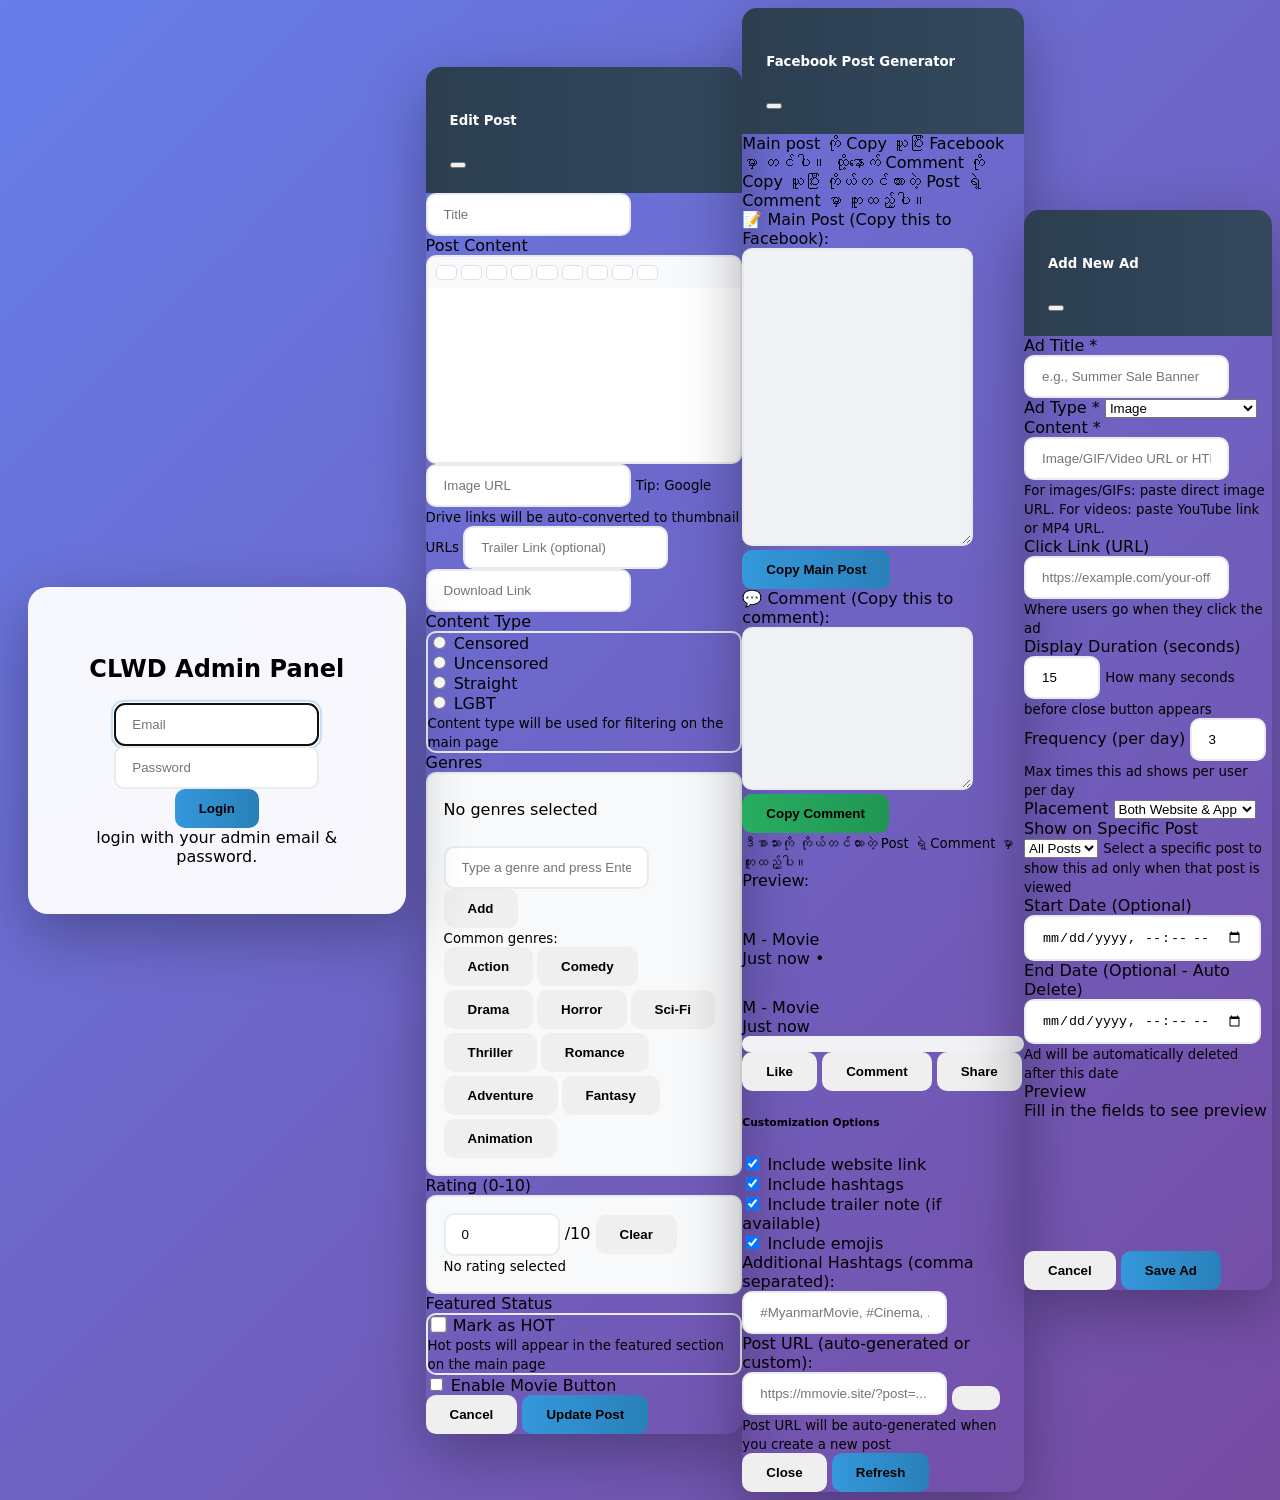
<file: index.html>
<!DOCTYPE html>
<html lang="en">
<head>
  <link rel="icon" type="image/png" href="./assets/clwd.png">
  <meta charset="UTF-8">
  <meta name="viewport" content="width=device-width, initial-scale=1.0">
  <!-- Cache Control Meta Tags -->
  <meta http-equiv="Cache-Control" content="no-cache, no-store, must-revalidate">
  <meta http-equiv="Pragma" content="no-cache">
  <meta http-equiv="Expires" content="0">

<meta http-equiv="Content-Security-Policy" content="
  default-src 'self';
  script-src 'self' 'unsafe-inline' 'unsafe-eval' https://cdn.jsdelivr.net https://cdnjs.cloudflare.com https://www.youtube.com https://cdn-link.mmovie.site https://clwd-api.mmovie.site https://clwd-uat-api.mmovie.site https://*.google.com https://*.googleapis.com https://*.gstatic.com https://static.cloudflareinsights.com;
  style-src 'self' 'unsafe-inline' https://cdn.jsdelivr.net https://cdnjs.cloudflare.com https://cdn-link.mmovie.site;
  font-src 'self' data: https://cdn-link.mmovie.site https://fonts.gstatic.com blob:;
  img-src 'self' data: https: http: blob:;
  connect-src 'self' https://script.google.com https://script.googleusercontent.com https://cdn.jsdelivr.net https://cdn-link.mmovie.site https://clwd-api.mmovie.site https://clwd-uat-api.mmovie.site ws: wss:;
  frame-src https://www.youtube.com https://www.youtube-nocookie.com https://accounts.google.com 'self';
  media-src 'self' blob:;
  base-uri 'self';
  form-action 'self';
">

  <title>CLWD Admin Panel</title>
  <!-- Custom CDN Bootstrap -->
  <link href="https://cdn-link.mmovie.site/helper/BS-5.3.8/css/bootstrap.min.css" rel="stylesheet">
  <!-- Font Awesome (CDN) -->
  <link rel="stylesheet" href="https://cdn-link.mmovie.site/helper/fontawsome-7.2.0/css/all.min.css">
  
  <link rel="stylesheet" type="text/css" href="./assets/admin.css">
</head>
<body>
  <div class="admin-container">
    <!-- Login Section -->
    <div id="loginBox">
      <div class="login-box fade-in">
        <div class="mb-4">
          <i class="fas fa-lock fa-3x text-primary mb-3"></i>
          <h2 class="fw-bold">CLWD Admin Panel</h2>
        </div>
        
        <div class="mb-3">
          <input id="email" class="form-control mb-3" placeholder="Email" autocomplete="email">
          <div class="password-container">
            <input id="password" type="password" class="form-control" placeholder="Password" autocomplete="current-password">
            <button type="button" class="password-toggle" onclick="togglePassword()">
              <i class="fas fa-eye"></i>
            </button>
          </div>
        </div>
        
        <button class="btn btn-primary w-100" onclick="login()">
          <i class="fas fa-sign-in-alt me-2"></i>Login
        </button>
        
        <div class="mt-3 text-muted small">
          <i class="fas fa-info-circle me-1"></i>
          login with your admin email & password.
        </div>
      </div>

      <!-- OTP Verification Modal (initially hidden) -->
      <div id="otpModal" style="display: none;" class="mt-3">
        <div class="card">
          <div class="card-body">
            <h5 class="card-title"><i class="fas fa-shield-alt me-2"></i>Two‑Factor Verification</h5>
            <p class="text-muted small">An OTP has been sent to <strong id="otpEmailDisplay"></strong></p>
            <div class="mb-3">
              <label for="otpCode" class="form-label">Enter 6‑digit OTP</label>
              <input type="text" id="otpCode" class="form-control" placeholder="123456" maxlength="6" inputmode="numeric">
            </div>
            <div class="d-flex gap-2">
              <button class="btn btn-success flex-grow-1" onclick="verifyOTP()">
                <i class="fas fa-check me-1"></i>Verify
              </button>
              <button class="btn btn-outline-secondary" onclick="requestOTP()">
                <i class="fas fa-redo me-1"></i>Resend
              </button>
            </div>
            <div class="mt-2 text-center">
              <a href="#" onclick="cancelOTP()" class="text-muted small">Cancel and go back</a>
            </div>
          </div>
        </div>
      </div>
    </div>

    <!-- Forgot Password Modal (hidden initially) -->
    <div id="forgotPasswordModal" style="display: none;" class="mt-3">
      <div class="card">
        <div class="card-body">
          <h5 class="card-title"><i class="fas fa-key me-2"></i>Reset Password</h5>
          <p class="text-muted small">Enter your email to receive OTP</p>
          <div class="mb-3">
            <input type="email" id="resetEmail" class="form-control" placeholder="Your email">
          </div>
          <div class="d-flex gap-2">
            <button class="btn btn-primary flex-grow-1" onclick="sendResetOTP()">
              <i class="fas fa-paper-plane me-1"></i>Send OTP
            </button>
            <button class="btn btn-outline-secondary" onclick="cancelForgotPassword()">
              <i class="fas fa-times me-1"></i>Cancel
            </button>
          </div>
        </div>
      </div>
    </div>

    <!-- Reset Password Form (hidden initially) -->
    <div id="resetPasswordForm" style="display: none;" class="mt-3">
      <div class="card">
        <div class="card-body">
          <h5 class="card-title"><i class="fas fa-lock me-2"></i>Set New Password</h5>
          <p class="text-muted small">OTP verified. Enter new password.</p>
          <div class="mb-3">
            <input type="password" id="newPassword" class="form-control" placeholder="New password">
          </div>
          <div class="mb-3">
            <input type="password" id="confirmPassword" class="form-control" placeholder="Confirm new password">
          </div>
          <div class="d-flex gap-2">
            <button class="btn btn-success flex-grow-1" onclick="resetPassword()">
              <i class="fas fa-save me-1"></i>Reset Password
            </button>
            <button class="btn btn-outline-secondary" onclick="cancelResetPassword()">
              <i class="fas fa-times me-1"></i>Cancel
            </button>
          </div>
        </div>
      </div>
    </div>

    <!-- Admin Dashboard (hidden initially) -->
    <div id="uploadBox" style="display:none;">
      <div class="admin-header">
        <h2><i class="fas fa-cogs me-2"></i>Admin Dashboard</h2>
        <p class="mb-0">Manage your posts and content</p>
      </div>
      
      <div class="admin-content">
        <button class="btn btn-outline-danger logout-btn" onclick="logout()">
          <i class="fas fa-sign-out-alt me-1"></i>Logout
        </button>
        
        <!-- Tabs Navigation -->
        <ul class="nav nav-tabs mb-4" id="adminTabs" role="tablist">
          <li class="nav-item" role="presentation">
            <button class="nav-link active" id="posts-tab" data-bs-toggle="tab" data-bs-target="#postsTab" type="button" role="tab">
              <i class="fas fa-newspaper me-1"></i>Posts Management
            </button>
          </li>
          <li class="nav-item" role="presentation">
            <button class="nav-link" id="ads-tab" data-bs-toggle="tab" data-bs-target="#adsTab" type="button" role="tab">
              <i class="fas fa-ad me-1"></i>Ads Management
            </button>
          </li>
          <li class="nav-item" role="presentation">
            <button class="nav-link" id="telegram-tab" data-bs-toggle="tab" data-bs-target="#telegramTab" type="button" role="tab">
              <i class="fab fa-telegram me-1 text-primary"></i>Telegram Generator
            </button>
          </li>
        </ul>
        
        <!-- Tab Content -->
        <div class="tab-content">
          <!-- Posts Tab -->
          <div class="tab-pane fade show active" id="postsTab" role="tabpanel">
            <div class="row">
              <div class="col-lg-6">
                <div class="card">
                  <div class="card-body">
                    <h5 class="card-title"><i class="fas fa-plus-circle me-2"></i>Create New Post</h5>
                    
                    <input id="title" class="form-control mb-3" placeholder="Post Title">
                    
                    <!-- Rich Text Editor -->
                    <div class="mb-3">
                      <label class="form-label">Post Content</label>
                      <div class="editor-toolbar">
                        <button type="button" onclick="formatText('bold')" title="Bold"><i class="fas fa-bold"></i></button>
                        <button type="button" onclick="formatText('italic')" title="Italic"><i class="fas fa-italic"></i></button>
                        <button type="button" onclick="formatText('underline')" title="Underline"><i class="fas fa-underline"></i></button>
                        <button type="button" onclick="formatText('insertUnorderedList')" title="Bullet List"><i class="fas fa-list-ul"></i></button>
                        <button type="button" onclick="formatText('insertOrderedList')" title="Numbered List"><i class="fas fa-list-ol"></i></button>
                        <button type="button" onclick="formatText('justifyLeft')" title="Align Left"><i class="fas fa-align-left"></i></button>
                        <button type="button" onclick="formatText('justifyCenter')" title="Align Center"><i class="fas fa-align-center"></i></button>
                        <button type="button" onclick="formatText('justifyRight')" title="Align Right"><i class="fas fa-align-right"></i></button>
                        <button type="button" onclick="clearFormatting()" title="Clear Formatting"><i class="fas fa-eraser"></i></button>
                      </div>
                      <div 
                        id="paragraph" 
                        class="editor-content" 
                        contenteditable="true" 
                        placeholder="Write your post content here..."
                        oninput="updateParagraphValue()"
                      ></div>
                    </div>
                    
                    <input id="imageURL" class="form-control mb-3" placeholder="Image URL">
                    <small class="text-muted">
                      <i class="fas fa-info-circle me-1"></i>
                      Tip: Google Drive links will be auto-converted to thumbnail URLs
                    </small>
                    <input id="trailerLink" class="form-control mb-3" placeholder="Trailer Link (optional)">
                    <input id="downloadLink" class="form-control mb-3" placeholder="Movie Link">
                    
                    <!-- Content Type Selection -->
                    <div class="mb-3">
                      <label class="form-label">Content Type</label>
                      <div class="content-type-container p-3 bg-light rounded">
                        <div class="form-check mb-2">
                          <input class="form-check-input" type="radio" name="contentType" id="contentTypeMovie" value="censored" checked>
                          <label class="form-check-label fw-bold" for="contentTypeMovie">
                            <i class="fas fa-eye-slash text-primary me-2"></i>Censored
                          </label>
                        </div>
                        <div class="form-check mb-2">
                          <input class="form-check-input" type="radio" name="contentType" id="contentTypeMovie" value="uncensored" checked>
                          <label class="form-check-label fw-bold" for="contentTypeMovie">
                            <i class="fas fa-eye text-primary me-2"></i>Uncensored
                          </label>
                        </div>
                        <div class="form-check mb-2">
                          <input class="form-check-input" type="radio" name="contentType" id="contentTypeSeries" value="Straight">
                          <label class="form-check-label fw-bold" for="contentTypeSeries">
                            <i class="fas fa-venus-mars text-success me-2"></i>Straight
                          </label>
                        </div>
                        <div class="form-check">
                          <input class="form-check-input" type="radio" name="contentType" id="contentTypeAnimation" value="LGBT">
                          <label class="form-check-label fw-bold" for="contentTypeAnimation">
                            <i class="fas fa-rainbow text-warning me-2"></i>LGBT
                          </label>
                        </div>
                        <small class="text-muted d-block mt-2">
                          <i class="fas fa-info-circle me-1"></i>
                          Content type will be used for filtering on the main page
                        </small>
                      </div>
                    </div>
                    
                    <!-- Genres Section -->
                    <div class="mb-3">
                      <label class="form-label">Genres</label>
                      <div class="genres-container">
                        <div class="genres-tags" id="selectedGenres"></div>
                        <div class="input-group">
                          <input type="text" id="genreInput" class="form-control" placeholder="Type a genre and press Enter or click Add">
                          <button class="btn btn-outline-secondary" type="button" onclick="addGenreFromInput()">
                            <i class="fas fa-plus"></i> Add
                          </button>
                        </div>
                        <div class="mt-2">
                          <small class="text-muted">Common genres:</small>
                          <div class="genres-buttons mt-1">
                            <button type="button" class="btn btn-sm btn-outline-primary me-1 mb-1" onclick="addQuickGenre('Japan')">Japan</button>
                            <button type="button" class="btn btn-sm btn-outline-primary me-1 mb-1" onclick="addQuickGenre('US')">US</button>
                            <button type="button" class="btn btn-sm btn-outline-primary me-1 mb-1" onclick="addQuickGenre('UK')">UK</button>
                            <button type="button" class="btn btn-sm btn-outline-primary me-1 mb-1" onclick="addQuickGenre('Russia')">Russia</button>
                            <button type="button" class="btn btn-sm btn-outline-primary me-1 mb-1" onclick="addQuickGenre('Uncensored')">Uncensored</button>
                            <button type="button" class="btn btn-sm btn-outline-primary me-1 mb-1" onclick="addQuickGenre('Censored')">Censored</button>
                            <button type="button" class="btn btn-sm btn-outline-primary me-1 mb-1" onclick="addQuickGenre('BDSM')">BDSM</button>
                            <button type="button" class="btn btn-sm btn-outline-primary me-1 mb-1" onclick="addQuickGenre('Romantic')">Romantic</button>
                            <button type="button" class="btn btn-sm btn-outline-primary me-1 mb-1" onclick="addQuickGenre('Hidden-Camera')">Hidden-Camera</button>
                            <button type="button" class="btn btn-sm btn-outline-primary me-1 mb-1" onclick="addQuickGenre('Myanmar')">Myanmar</button>
                            <button type="button" class="btn btn-sm btn-outline-primary me-1 mb-1" onclick="addQuickGenre('Only-Fans')">Only-Fans</button>
                            <button type="button" class="btn btn-sm btn-outline-primary me-1 mb-1" onclick="addQuickGenre('Gay')">Gay</button>
                            <button type="button" class="btn btn-sm btn-outline-primary me-1 mb-1" onclick="addQuickGenre('Straight')">Straight</button>
                          </div>
                        </div>
                      </div>
                    </div>
                    
                    <!-- Rating Section -->
                    <div class="mb-3">
                      <label class="form-label">Rating (0-10)</label>
                      <div class="rating-container">
                        <div class="rating-stars mb-2" id="ratingStars">
                          <span class="star" data-value="1"><i class="far fa-star"></i></span>
                          <span class="star" data-value="2"><i class="far fa-star"></i></span>
                          <span class="star" data-value="3"><i class="far fa-star"></i></span>
                          <span class="star" data-value="4"><i class="far fa-star"></i></span>
                          <span class="star" data-value="5"><i class="far fa-star"></i></span>
                          <span class="star" data-value="6"><i class="far fa-star"></i></span>
                          <span class="star" data-value="7"><i class="far fa-star"></i></span>
                          <span class="star" data-value="8"><i class="far fa-star"></i></span>
                          <span class="star" data-value="9"><i class="far fa-star"></i></span>
                          <span class="star" data-value="10"><i class="far fa-star"></i></span>
                        </div>
                        <div class="d-flex align-items-center">
                          <input type="number" id="ratingValue" class="form-control form-control-sm me-2" min="0" max="10" step="0.5" value="0" style="width: 80px;" onchange="updateStarsFromInput()">
                          <span class="text-muted small">/10</span>
                          <button type="button" class="btn btn-sm btn-outline-secondary ms-2" onclick="clearRating()">
                            <i class="fas fa-times"></i> Clear
                          </button>
                        </div>
                        <div class="rating-display mt-1">
                          <small id="ratingText" class="text-muted">No rating selected</small>
                        </div>
                      </div>
                    </div>
                    
                    <!-- HOT Feature Toggle -->
                    <div class="mb-3">
                      <label class="form-label">Featured Status</label>
                      <div class="hot-container p-3 bg-light rounded">
                        <div class="form-check form-switch">
                          <input type="checkbox" id="isHot" class="form-check-input" style="transform: scale(1.3);">
                          <label class="form-check-label fw-bold ms-2" for="isHot">
                            <i class="fas fa-fire text-danger me-1"></i>Mark as HOT
                          </label>
                        </div>
                        <small class="text-muted d-block mt-1">
                          <i class="fas fa-info-circle me-1"></i>
                          Hot posts will appear in the featured section on the main page
                        </small>
                        <div class="hot-indicator mt-2" id="hotIndicator" style="display: none;">
                          <span class="badge bg-danger animate-pulse">
                            <i class="fas fa-fire me-1"></i>HOT POST
                          </span>
                        </div>
                      </div>
                    </div>
                    
                    <div class="form-check mb-3">
                      <input type="checkbox" id="hasDownload" class="form-check-input">
                      <label class="form-check-label">Enable Movie Button</label>
                    </div>
                    
                    <button class="btn btn-success w-100" onclick="uploadPost()">
                      <i class="fas fa-upload me-2"></i>Publish Post
                    </button>
                  </div>
                </div>
              </div>
              
              <div class="col-lg-6">
                <div class="card">
                  <div class="card-body">
                    <h5 class="card-title"><i class="fas fa-chart-bar me-2"></i>Quick Stats</h5>
                    <div id="statsContainer" class="text-center">
                      <div class="loading-spinner">
                        <div class="spinner"></div>
                      </div>
                    </div>
                  </div>
                </div>
              </div>
            </div>
            
            <!-- Post History Section -->
            <div class="mt-5" id="postHistorySection">
              <div id="postHistory" class="mt-3">
                <div class="loading-spinner">
                  <div class="spinner"></div>
                  <p class="mt-2 text-muted">Loading posts...</p>
                </div>
              </div>
            </div>
          </div>
          
          <!-- Ads Tab -->
          <div class="tab-pane fade" id="adsTab" role="tabpanel">
            <div class="card">
              <div class="card-body">
                <div class="d-flex justify-content-between align-items-center mb-3">
                  <h5 class="card-title mb-0"><i class="fas fa-ad me-2"></i>Advertisement Manager</h5>
                  <button class="btn btn-primary btn-sm" onclick="showAddAdModal()">
                    <i class="fas fa-plus me-1"></i>Add New Ad
                  </button>
                </div>
                <div id="adsListContainer">
                  <div class="loading-spinner">
                    <div class="spinner"></div>
                    <p class="mt-2 text-muted">Loading ads...</p>
                  </div>
                </div>
              </div>
            </div>
          </div>
          
          <!-- Telegram Tab -->
          <div class="tab-pane fade" id="telegramTab" role="tabpanel">
            <div class="card">
              <div class="card-header bg-dark text-white">
                <h5 class="mb-0">
                  <i class="fab fa-telegram me-2 text-primary"></i>
                  Telegram Post Generator
                </h5>
              </div>
              <div class="card-body p-0">
                <iframe 
                  src="./tg_v1.html" 
                  style="width: 100%; min-height: 700px; border: none;"
                  title="Telegram Post Generator"
                  loading="lazy"
                ></iframe>
              </div>
            </div>
          </div>
          
        </div>
      </div>
    </div>
  </div>

  <!-- Edit Post Modal -->
  <div class="modal fade" id="editModal" tabindex="-1">
    <div class="modal-dialog modal-lg">
      <div class="modal-content">
        <div class="modal-header">
          <h5 class="modal-title"><i class="fas fa-edit me-2"></i>Edit Post</h5>
          <button type="button" class="btn-close" data-bs-dismiss="modal" aria-label="Close"></button>
        </div>
        <div class="modal-body">
          <input id="editId" type="hidden">
          <input id="editTitle" class="form-control mb-3" placeholder="Title">
          
          <!-- Rich Text Editor for Edit Modal -->
          <div class="mb-3">
            <label class="form-label">Post Content</label>
            <div class="editor-toolbar">
              <button type="button" onclick="formatEditText('bold')" title="Bold"><i class="fas fa-bold"></i></button>
              <button type="button" onclick="formatEditText('italic')" title="Italic"><i class="fas fa-italic"></i></button>
              <button type="button" onclick="formatEditText('underline')" title="Underline"><i class="fas fa-underline"></i></button>
              <button type="button" onclick="formatEditText('insertUnorderedList')" title="Bullet List"><i class="fas fa-list-ul"></i></button>
              <button type="button" onclick="formatEditText('insertOrderedList')" title="Numbered List"><i class="fas fa-list-ol"></i></button>
              <button type="button" onclick="formatEditText('justifyLeft')" title="Align Left"><i class="fas fa-align-left"></i></button>
              <button type="button" onclick="formatEditText('justifyCenter')" title="Align Center"><i class="fas fa-align-center"></i></button>
              <button type="button" onclick="formatEditText('justifyRight')" title="Align Right"><i class="fas fa-align-right"></i></button>
              <button type="button" onclick="clearEditFormatting()" title="Clear Formatting"><i class="fas fa-eraser"></i></button>
            </div>
            <div 
              id="editParagraph" 
              class="editor-content" 
              contenteditable="true" 
              placeholder="Write your post content here..."
              oninput="updateEditParagraphValue()"
            ></div>
          </div>
          
          <input id="editImageURL" class="form-control mb-3" placeholder="Image URL">
          <small class="text-muted">
            <i class="fas fa-info-circle me-1"></i>
            Tip: Google Drive links will be auto-converted to thumbnail URLs
          </small>
          <input id="editTrailerLink" class="form-control mb-3" placeholder="Trailer Link (optional)">
          <input id="editDownloadLink" class="form-control mb-3" placeholder="Download Link">
          
          <!-- Content Type Selection for Edit Modal -->
          <div class="mb-3">
            <label class="form-label">Content Type</label>
            <div class="content-type-container p-3 bg-light rounded">
                        <div class="form-check mb-2">
                          <input class="form-check-input" type="radio" name="contentType" id="contentTypeMovie" value="censored" checked>
                          <label class="form-check-label fw-bold" for="contentTypeMovie">
                            <i class="fas fa-eye-slash text-primary me-2"></i>Censored
                          </label>
                        </div>
                        <div class="form-check mb-2">
                          <input class="form-check-input" type="radio" name="contentType" id="contentTypeMovie" value="uncensored" checked>
                          <label class="form-check-label fw-bold" for="contentTypeMovie">
                            <i class="fas fa-eye text-primary me-2"></i>Uncensored
                          </label>
                        </div>
                        <div class="form-check mb-2">
                          <input class="form-check-input" type="radio" name="contentType" id="contentTypeSeries" value="Straight">
                          <label class="form-check-label fw-bold" for="contentTypeSeries">
                            <i class="fas fa-venus-mars text-success me-2"></i>Straight
                          </label>
                        </div>
                        <div class="form-check">
                          <input class="form-check-input" type="radio" name="contentType" id="contentTypeAnimation" value="LGBT">
                          <label class="form-check-label fw-bold" for="contentTypeAnimation">
                            <i class="fas fa-rainbow text-warning me-2"></i>LGBT
                          </label>
                        </div>
              <small class="text-muted d-block mt-2">
                <i class="fas fa-info-circle me-1"></i>
                Content type will be used for filtering on the main page
              </small>
            </div>
          </div>
          
          <!-- Genres for Edit Modal -->
          <div class="mb-3">
            <label class="form-label">Genres</label>
            <div class="genres-container">
              <div class="genres-tags" id="editSelectedGenres"></div>
              <div class="input-group">
                <input type="text" id="editGenreInput" class="form-control" placeholder="Type a genre and press Enter or click Add">
                <button class="btn btn-outline-secondary" type="button" onclick="addEditGenreFromInput()">
                  <i class="fas fa-plus"></i> Add
                </button>
              </div>
              <div class="mt-2">
                <small class="text-muted">Common genres:</small>
                <div class="genres-buttons mt-1">
                  <button type="button" class="btn btn-sm btn-outline-primary me-1 mb-1" onclick="addEditQuickGenre('Action')">Action</button>
                  <button type="button" class="btn btn-sm btn-outline-primary me-1 mb-1" onclick="addEditQuickGenre('Comedy')">Comedy</button>
                  <button type="button" class="btn btn-sm btn-outline-primary me-1 mb-1" onclick="addEditQuickGenre('Drama')">Drama</button>
                  <button type="button" class="btn btn-sm btn-outline-primary me-1 mb-1" onclick="addEditQuickGenre('Horror')">Horror</button>
                  <button type="button" class="btn btn-sm btn-outline-primary me-1 mb-1" onclick="addEditQuickGenre('Sci-Fi')">Sci-Fi</button>
                  <button type="button" class="btn btn-sm btn-outline-primary me-1 mb-1" onclick="addEditQuickGenre('Thriller')">Thriller</button>
                  <button type="button" class="btn btn-sm btn-outline-primary me-1 mb-1" onclick="addEditQuickGenre('Romance')">Romance</button>
                  <button type="button" class="btn btn-sm btn-outline-primary me-1 mb-1" onclick="addEditQuickGenre('Adventure')">Adventure</button>
                  <button type="button" class="btn btn-sm btn-outline-primary me-1 mb-1" onclick="addEditQuickGenre('Fantasy')">Fantasy</button>
                  <button type="button" class="btn btn-sm btn-outline-primary me-1 mb-1" onclick="addEditQuickGenre('Animation')">Animation</button>
                </div>
              </div>
            </div>
          </div>
          
          <!-- Rating for Edit Modal -->
          <div class="mb-3">
            <label class="form-label">Rating (0-10)</label>
            <div class="rating-container">
              <div class="rating-stars mb-2" id="editRatingStars">
                <span class="star" data-value="1"><i class="far fa-star"></i></span>
                <span class="star" data-value="2"><i class="far fa-star"></i></span>
                <span class="star" data-value="3"><i class="far fa-star"></i></span>
                <span class="star" data-value="4"><i class="far fa-star"></i></span>
                <span class="star" data-value="5"><i class="far fa-star"></i></span>
                <span class="star" data-value="6"><i class="far fa-star"></i></span>
                <span class="star" data-value="7"><i class="far fa-star"></i></span>
                <span class="star" data-value="8"><i class="far fa-star"></i></span>
                <span class="star" data-value="9"><i class="far fa-star"></i></span>
                <span class="star" data-value="10"><i class="fas fa-star"></i></span>
              </div>
              <div class="d-flex align-items-center">
                <input type="number" id="editRatingValue" class="form-control form-control-sm me-2" min="0" max="10" step="0.5" value="0" style="width: 80px;" onchange="updateEditStarsFromInput()">
                <span class="text-muted small">/10</span>
                <button type="button" class="btn btn-sm btn-outline-secondary ms-2" onclick="clearEditRating()">
                  <i class="fas fa-times"></i> Clear
                </button>
              </div>
              <div class="rating-display mt-1">
                <small id="editRatingText" class="text-muted">No rating selected</small>
              </div>
            </div>
          </div>
          
          <!-- HOT Feature Toggle for Edit Modal -->
          <div class="mb-3">
            <label class="form-label">Featured Status</label>
            <div class="hot-container p-3 bg-light rounded">
              <div class="form-check form-switch">
                <input type="checkbox" id="editIsHot" class="form-check-input" style="transform: scale(1.3);">
                <label class="form-check-label fw-bold ms-2" for="editIsHot">
                  <i class="fas fa-fire text-danger me-1"></i>Mark as HOT
                </label>
              </div>
              <small class="text-muted d-block mt-1">
                <i class="fas fa-info-circle me-1"></i>
                Hot posts will appear in the featured section on the main page
              </small>
              <div class="hot-indicator mt-2" id="editHotIndicator" style="display: none;">
                <span class="badge bg-danger animate-pulse">
                  <i class="fas fa-fire me-1"></i>HOT POST
                </span>
              </div>
            </div>
          </div>
          
          <div class="form-check">
            <input type="checkbox" id="editHasDownload" class="form-check-input">
            <label class="form-check-label">Enable Movie Button</label>
          </div>
        </div>
        <div class="modal-footer">
          <button type="button" class="btn btn-secondary" data-bs-dismiss="modal">Cancel</button>
          <button type="button" class="btn btn-primary" onclick="updatePost()">
            <i class="fas fa-save me-1"></i>Update Post
          </button>
        </div>
      </div>
    </div>
  </div>

  <!-- Facebook Post Generator Modal -->
  <div class="modal fade" id="fbPostModal" tabindex="-1">
    <div class="modal-dialog modal-lg">
      <div class="modal-content">
        <div class="modal-header">
          <h5 class="modal-title"><i class="fab fa-facebook me-2 text-primary"></i>Facebook Post Generator</h5>
          <button type="button" class="btn-close" data-bs-dismiss="modal" aria-label="Close"></button>
        </div>
        <div class="modal-body">
          <div class="alert alert-info">
            <i class="fas fa-info-circle me-2"></i>
            Main post ကို Copy ယူပြီး Facebook မှာ တင်ပါ။ ထို့နောက် Comment ကို Copy ယူပြီး ကိုယ်တင်ထားတဲ့ Post ရဲ့ Comment မှာ ကူးထည့်ပါ။
          </div>
          
          <!-- Main Post Section -->
          <div class="mb-4">
            <label class="form-label fw-bold text-primary">📝 Main Post (Copy this to Facebook):</label>
            <div class="position-relative">
              <textarea 
                id="fbPostText" 
                class="form-control" 
                rows="12" 
                readonly
                style="font-family: 'Segoe UI', Arial, sans-serif; font-size: 15px; line-height: 1.5; background-color: #f0f2f5;"
              ></textarea>
              <button class="btn btn-sm btn-primary position-absolute top-0 end-0 m-2" onclick="copyFbPostText()" title="Copy main post to clipboard">
                <i class="fas fa-copy me-1"></i>Copy Main Post
              </button>
            </div>
          </div>
          
          <!-- Comment Section -->
          <div class="mb-4">
            <label class="form-label fw-bold text-success">💬 Comment (Copy this to comment):</label>
            <div class="position-relative">
              <textarea 
                id="fbCommentText" 
                class="form-control" 
                rows="6" 
                readonly
                style="font-family: 'Segoe UI', Arial, sans-serif; font-size: 15px; line-height: 1.5; background-color: #f0f2f5;"
              ></textarea>
              <button class="btn btn-sm btn-success position-absolute top-0 end-0 m-2" onclick="copyFbCommentText()" title="Copy comment to clipboard">
                <i class="fas fa-copy me-1"></i>Copy Comment
              </button>
            </div>
            <small class="text-muted mt-1 d-block">
              <i class="fas fa-lightbulb me-1"></i>
              ဒီစာသားကို ကိုယ်တင်ထားတဲ့ Post ရဲ့ Comment မှာ ကူးထည့်ပါ။
            </small>
          </div>
          
          <!-- Preview Section -->
          <div class="mb-3">
            <label class="form-label fw-bold">Preview:</label>
            <div class="fb-post-preview p-3 border rounded bg-light">
              <div class="d-flex mb-3">
                <div class="fb-avatar bg-primary rounded-circle d-flex align-items-center justify-content-center me-2" style="width: 40px; height: 40px;">
                  <i class="fas fa-user text-white"></i>
                </div>
                <div>
                  <div class="fw-bold">M - Movie</div>
                  <div class="text-muted small">Just now • <i class="fas fa-globe-asia"></i></div>
                </div>
              </div>
              <div id="fbPreviewContent" style="font-family: 'Segoe UI', Arial, sans-serif; font-size: 15px; line-height: 1.5; white-space: pre-line;"></div>
              <div class="mt-3 p-2 border rounded bg-white">
                <div id="fbPreviewLink" class="text-primary small mb-1"></div>
                <div id="fbPreviewTitle" class="fw-bold"></div>
                <div id="fbPreviewDesc" class="text-muted small"></div>
              </div>
              
              <!-- Comment Preview -->
              <div class="mt-3 p-2 border rounded bg-white">
                <div class="d-flex mb-2">
                  <div class="fb-avatar bg-secondary rounded-circle d-flex align-items-center justify-content-center me-2" style="width: 30px; height: 30px;">
                    <i class="fas fa-user text-white small"></i>
                  </div>
                  <div>
                    <div class="fw-bold small">M - Movie</div>
                    <div class="text-muted small">Just now</div>
                  </div>
                </div>
                <div id="fbCommentPreview" style="font-family: 'Segoe UI', Arial, sans-serif; font-size: 14px; line-height: 1.5; white-space: pre-line; background-color: #f0f2f5; padding: 8px; border-radius: 18px;"></div>
              </div>
              
              <div class="mt-3 d-flex justify-content-between border-top pt-2">
                <button class="btn btn-sm btn-outline-secondary"><i class="far fa-thumbs-up me-1"></i>Like</button>
                <button class="btn btn-sm btn-outline-secondary"><i class="far fa-comment me-1"></i>Comment</button>
                <button class="btn btn-sm btn-outline-secondary"><i class="fas fa-share me-1"></i>Share</button>
              </div>
            </div>
          </div>
          
          <div class="mt-4">
            <h6 class="fw-bold"><i class="fas fa-cog me-2"></i>Customization Options</h6>
            <div class="row">
              <div class="col-md-6">
                <div class="form-check mb-2">
                  <input type="checkbox" id="includeWebsiteLink" class="form-check-input" checked>
                  <label class="form-check-label" for="includeWebsiteLink">Include website link</label>
                </div>
                <div class="form-check mb-2">
                  <input type="checkbox" id="includeHashtags" class="form-check-input" checked>
                  <label class="form-check-label" for="includeHashtags">Include hashtags</label>
                </div>
              </div>
              <div class="col-md-6">
                <div class="form-check mb-2">
                  <input type="checkbox" id="includeTrailerNote" class="form-check-input" checked>
                  <label class="form-check-label" for="includeTrailerNote">Include trailer note (if available)</label>
                </div>
                <div class="form-check mb-2">
                  <input type="checkbox" id="includeEmojis" class="form-check-input" checked>
                  <label class="form-check-label" for="includeEmojis">Include emojis</label>
                </div>
              </div>
            </div>
            
            <div class="mt-3">
              <label class="form-label">Additional Hashtags (comma separated):</label>
              <input type="text" id="additionalHashtags" class="form-control" placeholder="#MyanmarMovie, #Cinema, ...">
            </div>
            
            <div class="mt-3">
              <label class="form-label">Post URL (auto-generated or custom):</label>
              <div class="input-group">
                <input type="text" id="fbPostUrl" class="form-control" placeholder="https://mmovie.site/?post=...">
                <button class="btn btn-outline-secondary" type="button" onclick="generateRandomUrl()">
                  <i class="fas fa-sync-alt"></i>
                </button>
              </div>
              <small class="text-muted">
                <i class="fas fa-info-circle me-1"></i>
                Post URL will be auto-generated when you create a new post
              </small>
            </div>
          </div>
        </div>
        <div class="modal-footer">
          <button type="button" class="btn btn-secondary" data-bs-dismiss="modal">Close</button>
          <button type="button" class="btn btn-primary" onclick="refreshFbPost()">
            <i class="fas fa-sync-alt me-1"></i>Refresh
          </button>
        </div>
      </div>
    </div>
  </div>

  <!-- Add/Edit Ad Modal -->
  <div class="modal fade" id="adModal" tabindex="-1">
    <div class="modal-dialog modal-lg">
      <div class="modal-content">
        <div class="modal-header">
          <h5 class="modal-title"><i class="fas fa-ad me-2"></i><span id="adModalTitle">Add New Ad</span></h5>
          <button type="button" class="btn-close" data-bs-dismiss="modal" aria-label="Close"></button>
        </div>
        <div class="modal-body">
          <input type="hidden" id="adId">
          
          <div class="mb-3">
            <label class="form-label">Ad Title *</label>
            <input type="text" id="adTitle" class="form-control" placeholder="e.g., Summer Sale Banner">
          </div>
          
          <div class="mb-3">
            <label class="form-label">Ad Type *</label>
            <select id="adType" class="form-select" onchange="toggleAdContentType()">
              <option value="image">Image</option>
              <option value="gif">GIF</option>
              <option value="video">Video (YouTube/MP4)</option>
              <option value="html">HTML Code</option>
            </select>
          </div>
          
          <div class="mb-3">
            <label class="form-label">Content *</label>
            <div id="adContentInputs">
              <input type="text" id="adContent" class="form-control" placeholder="Image/GIF/Video URL or HTML code">
            </div>
            <small class="text-muted">For images/GIFs: paste direct image URL. For videos: paste YouTube link or MP4 URL.</small>
          </div>
          
          <div class="mb-3">
            <label class="form-label">Click Link (URL)</label>
            <input type="url" id="adLink" class="form-control" placeholder="https://example.com/your-offer">
            <small class="text-muted">Where users go when they click the ad</small>
          </div>
          
          <div class="row">
            <div class="col-md-6 mb-3">
              <label class="form-label">Display Duration (seconds)</label>
              <input type="number" id="adDuration" class="form-control" value="15" min="5" max="60">
              <small class="text-muted">How many seconds before close button appears</small>
            </div>
            <div class="col-md-6 mb-3">
              <label class="form-label">Frequency (per day)</label>
              <input type="number" id="adFrequency" class="form-control" value="3" min="1" max="20">
              <small class="text-muted">Max times this ad shows per user per day</small>
            </div>
          </div>
          
          <div class="mb-3">
            <label class="form-label">Placement</label>
            <select id="adPlacement" class="form-select">
              <option value="both">Both Website & App</option>
              <option value="web">Website Only</option>
              <option value="app">App Only</option>
            </select>
          </div>
          
          <div class="mb-3">
            <label class="form-label">Show on Specific Post</label>
            <select id="adPostId" class="form-select">
              <option value="all">All Posts</option>
            </select>
            <small class="text-muted">Select a specific post to show this ad only when that post is viewed</small>
          </div>
          
          <div class="row">
            <div class="col-md-6 mb-3">
              <label class="form-label">Start Date (Optional)</label>
              <input type="datetime-local" id="adStartDate" class="form-control">
            </div>
            <div class="col-md-6 mb-3">
              <label class="form-label">End Date (Optional - Auto Delete)</label>
              <input type="datetime-local" id="adEndDate" class="form-control">
              <small class="text-muted">Ad will be automatically deleted after this date</small>
            </div>
          </div>
          
          <!-- Preview Section -->
          <div class="mb-3">
            <label class="form-label">Preview</label>
            <div id="adPreview" class="border rounded p-3 text-center bg-light" style="min-height: 150px;">
              <span class="text-muted">Fill in the fields to see preview</span>
            </div>
          </div>
        </div>
        <div class="modal-footer">
          <button type="button" class="btn btn-secondary" data-bs-dismiss="modal">Cancel</button>
          <button type="button" class="btn btn-primary" onclick="saveAd()">
            <i class="fas fa-save me-1"></i>Save Ad
          </button>
        </div>
      </div>
    </div>
  </div>
  
  <script src="https://cdn-link.mmovie.site/helper/BS-5.3.8/js/bootstrap.bundle.min.js"></script>
  <!-- ဒီလို ထည့်ဖို့လိုပါတယ် -->
<script src="https://cdn.jsdelivr.net/npm/bootstrap@5.3.0/dist/js/bootstrap.bundle.min.js"></script>
  <script src="./assets/admin.js"></script>
</body>
</html>
</file>
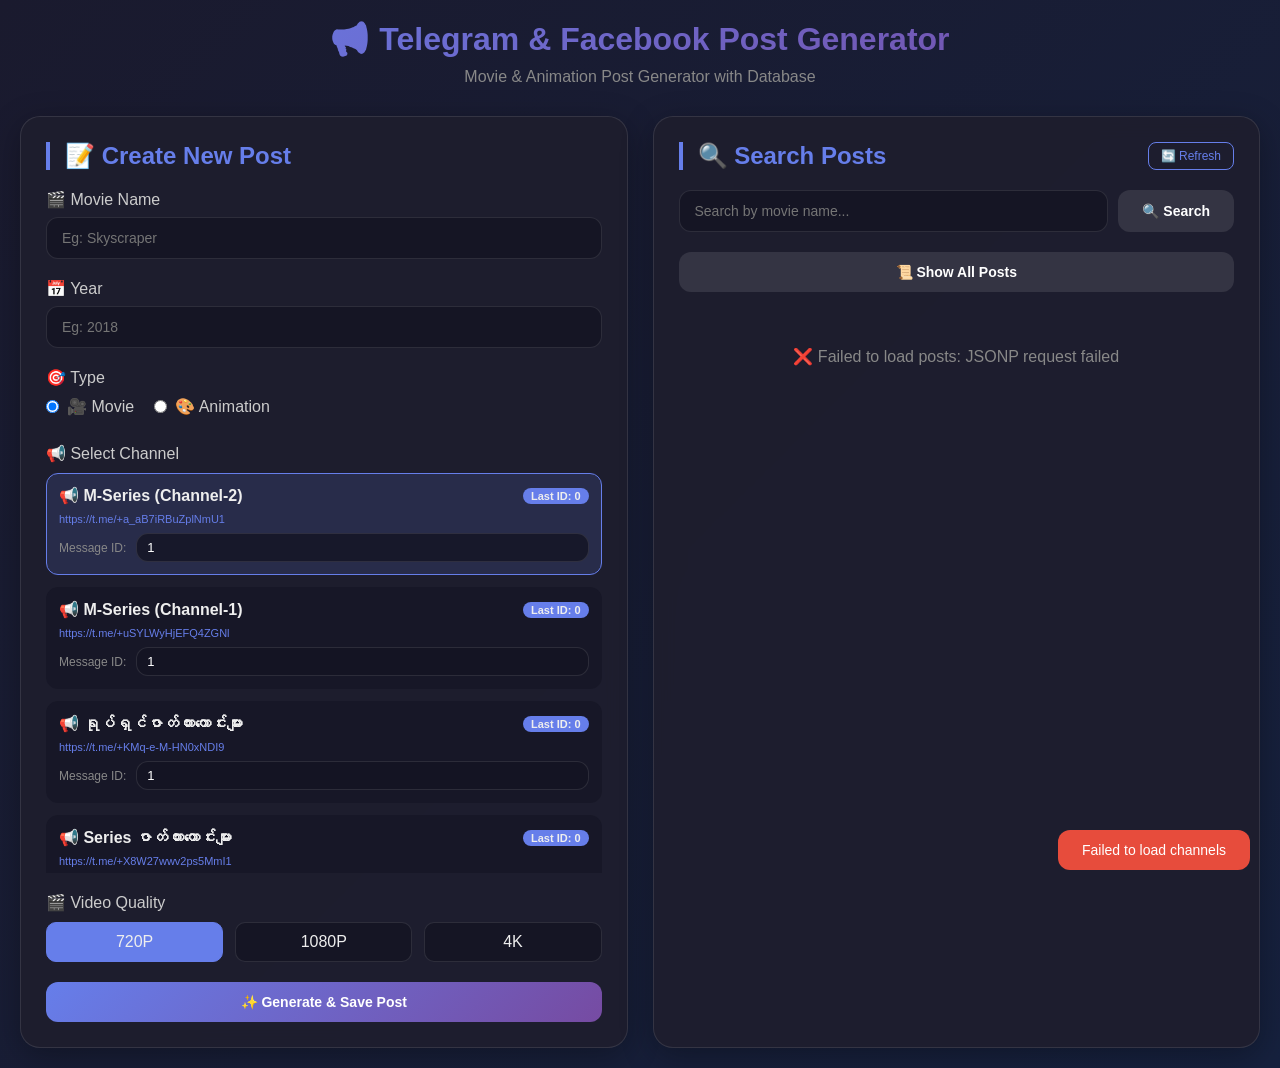
<file: tg_v1.html>
<!DOCTYPE html>
<html lang="my">
<head>
    <meta charset="UTF-8">
    <meta name="viewport" content="width=device-width, initial-scale=1.0, user-scalable=yes">
    <title>Telegram Channel Post Generator</title>

    <meta http-equiv="Cache-Control" content="no-cache, no-store, must-revalidate">
    <meta http-equiv="Pragma" content="no-cache">
    <meta http-equiv="Expires" content="0">

    <link rel="stylesheet" type="text/css" href="./tg/tg_style.css">
</head>
<body>
    <div class="container">
        <div class="header">
            <h1>📢 Telegram & Facebook Post Generator</h1>
            <p>Movie & Animation Post Generator with Database</p>
        </div>

        <div class="main-layout">
            <!-- Left Panel: Form -->
            <div class="card">
                <h2>📝 Create New Post</h2>
                
                <div class="form-group">
                    <label>🎬 Movie Name</label>
                    <input type="text" id="movieName" placeholder="Eg: Skyscraper" autocomplete="off">
                </div>

                <div class="form-group">
                    <label>📅 Year</label>
                    <input type="text" id="year" placeholder="Eg: 2018" maxlength="4" autocomplete="off">
                </div>

                <div class="form-group">
                    <label>🎯 Type</label>
                    <div class="radio-group">
                        <label>
                            <input type="radio" name="type" value="movie" checked> 🎥 Movie
                        </label>
                        <label>
                            <input type="radio" name="type" value="animation"> 🎨 Animation
                        </label>
                    </div>
                </div>

                <div class="form-group" id="channelGroup">
                    <label>📢 Select Channel</label>
                    <div class="channel-options" id="channelList">
                        <div class="loading">Loading channels...</div>
                    </div>
                </div>

                <div class="form-group">
                    <label>🎬 Video Quality</label>
                    <div class="quality-buttons" id="qualityGroup">
                        <div class="quality-btn" data-quality="720">720P</div>
                        <div class="quality-btn" data-quality="1080">1080P</div>
                        <div class="quality-btn" data-quality="4k">4K</div>
                    </div>
                    <input type="hidden" id="videoQuality" value="720">
                </div>

                <button class="btn btn-primary" id="generateBtn" onclick="generatePost()">
                    ✨ Generate & Save Post
                </button>

                <div class="preview-area" id="previewArea" style="display: none;">
                    <label>📄 Generated Posts (Telegram + Facebook)</label>
                    <div class="preview-box" id="previewText"></div>
                    <div style="display: flex; gap: 10px; margin-top: 10px; flex-wrap: wrap;">
                        <button class="btn btn-secondary" style="flex: 1; min-width: 120px;" onclick="copyToClipboard()">📋 Copy Both</button>
                        <button class="btn btn-secondary" style="flex: 1; min-width: 120px; background: #0088cc;" onclick="copyTelegramOnly()">📱 Copy Telegram Only</button>
                        <button class="btn btn-secondary" style="flex: 1; min-width: 120px; background: #1877f2;" onclick="copyFacebookOnly()">📘 Copy Facebook Only</button>
                    </div>
                </div>
            </div>

            <!-- Right Panel: Search & History -->
            <div class="card">
                <h2>🔍 Search Posts 
                    <button class="refresh-btn" onclick="loadAllPosts()" style="float: right;">🔄 Refresh</button>
                </h2>
                <div class="search-bar">
                    <input type="text" id="searchInput" placeholder="Search by movie name..." onkeyup="searchPosts()">
                    <button class="btn btn-secondary" onclick="searchPosts()">🔍 Search</button>
                </div>
                <button class="btn btn-secondary" style="width: 100%; margin-bottom: 15px;" onclick="loadAllPosts()">
                    📜 Show All Posts
                </button>
                <div id="postsList" class="posts-list">
                    <div class="loading">Loading posts...</div>
                </div>
            </div>
        </div>
    </div>

    <script src="./tg/tg_script.js"></script>
</body>
</html>
</file>
<file: assets/admin.css>
:root {
    --primary-color: #2c3e50;
    --secondary-color: #34495e;
    --accent-color: #3498db;
    --success-color: #27ae60;
    --warning-color: #f39c12;
    --danger-color: #e74c3c;
    --purple-color: #6f42c1;
    --movie-color: #3498db;
    --series-color: #27ae60;
    --animation-color: #f39c12;
}

body {
    font-family: 'Segoe UI', system-ui, -apple-system, sans-serif;
    background: linear-gradient(135deg, #667eea 0%, #764ba2 100%);
    min-height: 100vh;
    display: flex;
    align-items: center;
    justify-content: center;
}

.admin-container {
    background: rgba(255, 255, 255, 0.95);
    backdrop-filter: blur(10px);
    border-radius: 20px;
    box-shadow: 0 20px 60px rgba(0, 0, 0, 0.3);
    overflow: hidden;
    width: 100%;
    max-width: 1200px;
    margin: 20px;
}

.login-box {
    padding: 3rem;
    text-align: center;
}

.admin-header {
    background: linear-gradient(90deg, var(--primary-color), var(--secondary-color));
    color: white;
    padding: 2rem;
    text-align: center;
}

.admin-content {
    padding: 2rem;
    max-height: 80vh;
    overflow-y: auto;
}

.form-control {
    border-radius: 10px;
    padding: 0.75rem 1rem;
    border: 2px solid #e9ecef;
    transition: all 0.3s ease;
}

.form-control:focus {
    border-color: var(--accent-color);
    box-shadow: 0 0 0 0.2rem rgba(52, 152, 219, 0.25);
}

.btn {
    border-radius: 10px;
    padding: 0.75rem 1.5rem;
    font-weight: 600;
    transition: all 0.3s ease;
    border: none;
}

.btn-primary {
    background: linear-gradient(90deg, var(--accent-color), #2980b9);
}

.btn-primary:hover {
    transform: translateY(-2px);
    box-shadow: 0 5px 15px rgba(52, 152, 219, 0.4);
}

.btn-success {
    background: linear-gradient(90deg, var(--success-color), #219653);
}

.btn-success:hover {
    transform: translateY(-2px);
    box-shadow: 0 5px 15px rgba(39, 174, 96, 0.4);
}

.btn-warning {
    background: linear-gradient(90deg, var(--warning-color), #e67e22);
}

.btn-warning:hover {
    transform: translateY(-2px);
    box-shadow: 0 5px 15px rgba(243, 156, 18, 0.4);
}

.btn-danger {
    background: linear-gradient(90deg, var(--danger-color), #c0392b);
}

.btn-danger:hover {
    transform: translateY(-2px);
    box-shadow: 0 5px 15px rgba(231, 76, 60, 0.4);
}

.card {
    border: none;
    border-radius: 15px;
    box-shadow: 0 5px 15px rgba(0, 0, 0, 0.1);
    transition: all 0.3s ease;
    margin-bottom: 1.5rem;
}

.card:hover {
    transform: translateY(-5px);
    box-shadow: 0 10px 25px rgba(0, 0, 0, 0.15);
}

.post-card {
    border-left: 4px solid var(--accent-color);
}

.post-card.movie {
    border-left-color: var(--movie-color);
}

.post-card.series {
    border-left-color: var(--series-color);
}

.post-card.animation {
    border-left-color: var(--animation-color);
}

.badge {
    border-radius: 8px;
    padding: 0.5rem 0.75rem;
    font-weight: 500;
}

.modal-content {
    border: none;
    border-radius: 15px;
    box-shadow: 0 20px 60px rgba(0, 0, 0, 0.3);
}

.modal-header {
    background: linear-gradient(90deg, var(--primary-color), var(--secondary-color));
    color: white;
    border-bottom: none;
    border-radius: 15px 15px 0 0;
    padding: 1.5rem;
}

.security-notice {
    background: linear-gradient(90deg, #ffeaa7, #fab1a0);
    border-radius: 10px;
    padding: 1rem;
    margin-bottom: 1.5rem;
    border-left: 4px solid var(--warning-color);
}

.loading-spinner {
    display: flex;
    justify-content: center;
    align-items: center;
    height: 200px;
}

.spinner {
    width: 40px;
    height: 40px;
    border: 4px solid rgba(52, 152, 219, 0.2);
    border-radius: 50%;
    border-top-color: var(--accent-color);
    animation: spin 1s linear infinite;
}

@keyframes spin {
    0% { transform: rotate(0deg); }
    100% { transform: rotate(360deg); }
}

.logout-btn {
    position: absolute;
    top: 20px;
    right: 20px;
}

/* Rich Text Editor Styles */
.editor-toolbar {
    background: #f8f9fa;
    border: 2px solid #e9ecef;
    border-bottom: none;
    border-radius: 10px 10px 0 0;
    padding: 0.5rem;
    display: flex;
    flex-wrap: wrap;
    gap: 0.25rem;
}

.editor-toolbar button {
    border: 1px solid #dee2e6;
    background: white;
    border-radius: 5px;
    padding: 0.4rem 0.6rem;
    font-size: 0.875rem;
    transition: all 0.2s ease;
}

.editor-toolbar button:hover {
    background: #e9ecef;
    border-color: #adb5bd;
}

.editor-content {
    border: 2px solid #e9ecef;
    border-top: none;
    border-radius: 0 0 10px 10px;
    padding: 0.75rem 1rem;
    min-height: 150px;
    max-height: 300px;
    overflow-y: auto;
    background: white;
}

.editor-content:focus {
    outline: none;
    border-color: var(--accent-color);
}

.editor-content ul, .editor-content ol {
    padding-left: 1.5rem;
    margin: 0.5rem 0;
}

.editor-content ul {
    list-style-type: disc;
}

.editor-content ol {
    list-style-type: decimal;
}

/* Content Type Styles */
.content-type-container {
    border: 2px solid #e9ecef;
    border-radius: 10px;
}

.content-type-badge {
    border-radius: 20px;
    padding: 0.25rem 0.75rem;
    font-size: 0.75rem;
    font-weight: 600;
    display: inline-flex;
    align-items: center;
    gap: 0.25rem;
}

.badge-movie {
    background: rgba(52, 152, 219, 0.1);
    color: var(--movie-color);
    border: 1px solid var(--movie-color);
}

.badge-series {
    background: rgba(39, 174, 96, 0.1);
    color: var(--series-color);
    border: 1px solid var(--series-color);
}

.badge-animation {
    background: rgba(243, 156, 18, 0.1);
    color: var(--animation-color);
    border: 1px solid var(--animation-color);
}

/* Genres Styles */
.genres-container {
    background: #f8f9fa;
    border: 2px solid #e9ecef;
    border-radius: 10px;
    padding: 1rem;
}

.genres-tags {
    display: flex;
    flex-wrap: wrap;
    gap: 0.5rem;
    margin-bottom: 1rem;
    min-height: 40px;
    align-items: center;
}

.genre-tag {
    background: linear-gradient(90deg, var(--purple-color), #9d4edd);
    color: white;
    padding: 0.4rem 0.75rem;
    border-radius: 20px;
    font-size: 0.875rem;
    display: inline-flex;
    align-items: center;
    gap: 0.5rem;
    box-shadow: 0 2px 5px rgba(0,0,0,0.1);
}

.genre-remove {
    background: none;
    border: none;
    color: white;
    cursor: pointer;
    padding: 0;
    font-size: 0.75rem;
    opacity: 0.8;
}

.genre-remove:hover {
    opacity: 1;
}

.genres-buttons {
    display: flex;
    flex-wrap: wrap;
    gap: 0.25rem;
}

/* Rating Styles */
.rating-container {
    background: #f8f9fa;
    border: 2px solid #e9ecef;
    border-radius: 10px;
    padding: 1rem;
}

.rating-stars {
    display: flex;
    gap: 0.25rem;
    font-size: 1.2rem;
    flex-wrap: wrap;
}

.rating-stars .star {
    cursor: pointer;
    transition: transform 0.2s ease;
}

.rating-stars .star:hover {
    transform: scale(1.2);
}

.rating-stars .star i {
    color: #ccc;
    transition: color 0.2s ease;
}

.rating-stars .star:hover i,
.rating-stars .star.active i {
    color: #ffc107;
}

.rating-display {
    height: 20px;
}

/* HOT Feature Styles */
.hot-container {
    border: 2px solid #e9ecef;
    border-radius: 10px;
}

.animate-pulse {
    animation: pulse 2s infinite;
}

@keyframes pulse {
    0% {
        opacity: 1;
    }
    50% {
        opacity: 0.7;
    }
    100% {
        opacity: 1;
    }
}

/* HOT badge in post card */
.hot-badge {
    position: absolute;
    top: 10px;
    right: 10px;
    z-index: 2;
    animation: pulse 2s infinite;
    box-shadow: 0 0 10px rgba(220, 53, 69, 0.5);
}

/* Additional Colors */
.text-purple {
    color: var(--purple-color) !important;
}

.bg-purple {
    background-color: var(--purple-color) !important;
}

.text-movie {
    color: var(--movie-color) !important;
}

.text-series {
    color: var(--series-color) !important;
}

.text-animation {
    color: var(--animation-color) !important;
}

.bg-movie {
    background-color: var(--movie-color) !important;
}

.bg-series {
    background-color: var(--series-color) !important;
}

.bg-animation {
    background-color: var(--animation-color) !important;
}

/* ==================== POST HISTORY REDESIGN ==================== */
.history-container {
    background: #f8f9fa;
    border-radius: 15px;
    padding: 0;
    margin-top: 2rem;
    overflow: hidden;
}

.history-header {
    background: linear-gradient(90deg, var(--primary-color), var(--secondary-color));
    color: white;
    padding: 1.5rem;
    border-radius: 15px 15px 0 0;
    margin-bottom: 0;
}

.history-controls {
    background: white;
    padding: 1.5rem;
    border-bottom: 1px solid #e9ecef;
}

.history-search-box {
    position: relative;
    max-width: 400px;
}

.history-search-box input {
    padding-left: 2.5rem;
    border-radius: 25px;
    border: 2px solid #e9ecef;
}

.history-search-box i {
    position: absolute;
    left: 1rem;
    top: 50%;
    transform: translateY(-50%);
    color: #6c757d;
}

.filter-tags {
    display: flex;
    flex-wrap: wrap;
    gap: 0.5rem;
    margin-top: 1rem;
}

.filter-tag {
    background: #e9ecef;
    border-radius: 20px;
    padding: 0.4rem 0.75rem;
    font-size: 0.875rem;
    display: inline-flex;
    align-items: center;
    gap: 0.5rem;
}

.filter-tag .remove-filter {
    background: none;
    border: none;
    color: #6c757d;
    padding: 0;
    font-size: 0.75rem;
    cursor: pointer;
}

.filter-tag .remove-filter:hover {
    color: var(--danger-color);
}

/* Post Grid Layout */
.posts-grid {
    display: grid;
    grid-template-columns: repeat(auto-fill, minmax(350px, 1fr));
    gap: 1.5rem;
    padding: 1.5rem;
    background: white;
    min-height: 400px;
}

/* Modern Post Card Design */
.post-card-modern {
    border: none;
    border-radius: 12px;
    overflow: hidden;
    transition: all 0.3s ease;
    background: white;
    box-shadow: 0 4px 12px rgba(0, 0, 0, 0.08);
    height: 100%;
    display: flex;
    flex-direction: column;
}

.post-card-modern:hover {
    transform: translateY(-5px);
    box-shadow: 0 10px 25px rgba(0, 0, 0, 0.15);
}

.post-card-header {
    position: relative;
    height: 180px;
    overflow: hidden;
}

.post-card-image {
    width: 100%;
    height: 100%;
    object-fit: cover;
    transition: transform 0.5s ease;
}

.post-card-modern:hover .post-card-image {
    transform: scale(1.05);
}

.post-card-overlay {
    position: absolute;
    top: 0;
    left: 0;
    right: 0;
    bottom: 0;
    background: linear-gradient(to bottom, rgba(0,0,0,0.1), rgba(0,0,0,0.4));
    display: flex;
    align-items: flex-end;
    padding: 1rem;
}

.post-type-badge {
    position: absolute;
    top: 10px;
    left: 10px;
    z-index: 2;
}

.hot-indicator-badge {
    position: absolute;
    top: 10px;
    right: 10px;
    z-index: 2;
    animation: pulse 2s infinite;
    box-shadow: 0 0 10px rgba(220, 53, 69, 0.5);
}

.post-card-body {
    padding: 1.25rem;
    flex-grow: 1;
    display: flex;
    flex-direction: column;
}

.post-card-title {
    font-size: 1.1rem;
    font-weight: 600;
    margin-bottom: 0.75rem;
    color: var(--primary-color);
    line-height: 1.4;
    display: -webkit-box;
    -webkit-line-clamp: 2;
    -webkit-box-orient: vertical;
    overflow: hidden;
}

.post-card-meta {
    display: flex;
    align-items: center;
    gap: 0.75rem;
    margin-bottom: 0.75rem;
    flex-wrap: wrap;
}

.post-card-date {
    font-size: 0.8rem;
    color: #6c757d;
    display: flex;
    align-items: center;
    gap: 0.25rem;
}

.post-card-id {
    font-size: 0.8rem;
    color: var(--accent-color);
    background: rgba(52, 152, 219, 0.1);
    padding: 0.2rem 0.5rem;
    border-radius: 10px;
}

.post-card-preview {
    font-size: 0.875rem;
    color: #495057;
    line-height: 1.5;
    margin-bottom: 1rem;
    flex-grow: 1;
    display: -webkit-box;
    -webkit-line-clamp: 3;
    -webkit-box-orient: vertical;
    overflow: hidden;
}

.post-card-tags {
    display: flex;
    flex-wrap: wrap;
    gap: 0.5rem;
    margin-bottom: 1rem;
}

.post-card-footer {
    border-top: 1px solid #e9ecef;
    padding-top: 1rem;
    margin-top: auto;
}

.post-card-stats {
    display: flex;
    justify-content: space-between;
    align-items: center;
    margin-bottom: 1rem;
}

.stat-item {
    display: flex;
    align-items: center;
    gap: 0.25rem;
    font-size: 0.8rem;
    color: #6c757d;
}

.stat-item i {
    font-size: 0.9rem;
}

.stat-item.active {
    color: var(--success-color);
}

.post-card-actions {
    display: flex;
    gap: 0.5rem;
}

.post-card-actions .btn {
    flex: 1;
    padding: 0.5rem;
    font-size: 0.875rem;
}

/* Empty State */
.empty-state {
    grid-column: 1 / -1;
    text-align: center;
    padding: 3rem 1rem;
}

.empty-state-icon {
    font-size: 4rem;
    color: #dee2e6;
    margin-bottom: 1rem;
}

/* Pagination */
.pagination-container {
    grid-column: 1 / -1;
    display: flex;
    justify-content: center;
    align-items: center;
    padding: 1.5rem;
    border-top: 1px solid #e9ecef;
}

.pagination-info {
    font-size: 0.875rem;
    color: #6c757d;
    margin-right: 1rem;
}

.pagination-buttons {
    display: flex;
    gap: 0.5rem;
}

.page-btn {
    width: 36px;
    height: 36px;
    border-radius: 8px;
    display: flex;
    align-items: center;
    justify-content: center;
    background: white;
    border: 1px solid #dee2e6;
    color: var(--primary-color);
    transition: all 0.2s ease;
}

.page-btn:hover:not(:disabled) {
    background: var(--primary-color);
    color: white;
    border-color: var(--primary-color);
}

.page-btn.active {
    background: var(--primary-color);
    color: white;
    border-color: var(--primary-color);
}

.page-btn:disabled {
    opacity: 0.5;
    cursor: not-allowed;
}

/* Quick View Modal */
.quick-view-content {
    max-height: 60vh;
    overflow-y: auto;
}

.quick-view-image {
    width: 100%;
    max-height: 300px;
    object-fit: cover;
    border-radius: 10px;
    margin-bottom: 1rem;
}

.quick-view-title {
    font-size: 1.5rem;
    font-weight: 600;
    margin-bottom: 1rem;
    color: var(--primary-color);
}

.quick-view-meta {
    display: flex;
    flex-wrap: wrap;
    gap: 1rem;
    margin-bottom: 1.5rem;
    padding-bottom: 1rem;
    border-bottom: 1px solid #e9ecef;
}

.quick-view-content-text {
    line-height: 1.6;
    color: #495057;
}

.quick-view-content-text img {
    max-width: 100%;
    height: auto;
    border-radius: 8px;
    margin: 0.5rem 0;
}

.quick-view-links {
    margin-top: 1.5rem;
    padding-top: 1rem;
    border-top: 1px solid #e9ecef;
}

/* Responsive Design */
@media (max-width: 768px) {
    .admin-container {
        margin: 10px;
        border-radius: 15px;
    }
    
    .login-box, .admin-content {
        padding: 1.5rem;
    }
    
    .admin-header {
        padding: 1.5rem;
    }
    
    .logout-btn {
        position: static;
        margin-bottom: 1rem;
    }
    
    .btn {
        width: 100%;
        margin-bottom: 0.5rem;
    }
    
    .editor-toolbar {
        gap: 0.1rem;
    }
    
    .editor-toolbar button {
        padding: 0.3rem 0.4rem;
        font-size: 0.8rem;
    }
    
    .genres-buttons {
        gap: 0.1rem;
    }
    
    .genres-buttons .btn-sm {
        padding: 0.25rem 0.5rem;
        font-size: 0.75rem;
    }
    
    /* Adjust stars for mobile */
    .rating-stars {
        gap: 0.15rem;
        font-size: 1rem;
    }
    
    .hot-badge {
        font-size: 0.7rem;
        padding: 0.25rem 0.5rem;
    }
    
    /* Post History Mobile Responsive */
    .posts-grid {
        grid-template-columns: 1fr;
        padding: 1rem;
    }
    
    .history-controls {
        padding: 1rem;
    }
    
    .history-search-box {
        max-width: 100%;
    }
    
    .post-card-header {
        height: 160px;
    }
    
    .pagination-container {
        flex-direction: column;
        gap: 1rem;
    }
    
    .pagination-info {
        margin-right: 0;
        margin-bottom: 0.5rem;
    }
    
    .post-card-meta {
        flex-direction: column;
        align-items: flex-start;
        gap: 0.5rem;
    }
    
    .post-card-stats {
        flex-wrap: wrap;
        gap: 0.5rem;
    }
    
    .post-card-actions {
        flex-direction: column;
    }
}

@media (max-width: 992px) {
    .posts-grid {
        grid-template-columns: repeat(auto-fill, minmax(300px, 1fr));
    }
}

/* Animation for login */
@keyframes fadeIn {
    from {
        opacity: 0;
        transform: translateY(20px);
    }
    to {
        opacity: 1;
        transform: translateY(0);
    }
}

.fade-in {
    animation: fadeIn 0.5s ease forwards;
}

/* Password visibility toggle */
.password-toggle {
    position: absolute;
    right: 15px;
    top: 50%;
    transform: translateY(-50%);
    background: none;
    border: none;
    color: #6c757d;
    cursor: pointer;
}

.password-container {
    position: relative;
}



/* Facebook post start */


/* ==================== FACEBOOK POST CARD STYLES ==================== */
.fb-preview {
    background: white;
    border-radius: 8px;
    border: 1px solid #e9ecef;
    font-family: 'Helvetica', 'Arial', sans-serif;
    line-height: 1.5;
    white-space: pre-wrap;
    word-wrap: break-word;
}

.fb-preview .fb-message {
    font-size: 0.95rem;
    color: #1c1e21;
}

#facebookPostCard {
    animation: slideDown 0.5s ease;
}

@keyframes slideDown {
    from {
        opacity: 0;
        transform: translateY(-20px);
    }
    to {
        opacity: 1;
        transform: translateY(0);
    }
}

.border-success {
    border-color: #28a745 !important;
}

.animate-pulse {
    animation: pulse 2s infinite;
}

@keyframes pulse {
    0% { opacity: 1; }
    50% { opacity: 0.6; }
    100% { opacity: 1; }
}

/* Faccebook post end */
</file>
<file: tg/tg_style.css>
* {
    margin: 0;
    padding: 0;
    box-sizing: border-box;
}

body {
    font-family: 'Segoe UI', Tahoma, Geneva, Verdana, sans-serif;
    background: linear-gradient(135deg, #1a1a2e 0%, #16213e 100%);
    min-height: 100vh;
    padding: 20px;
    color: #eee;
}

.container {
    max-width: 1400px;
    margin: 0 auto;
}

.header {
    text-align: center;
    margin-bottom: 30px;
}

.header h1 {
    font-size: 2rem;
    background: linear-gradient(135deg, #667eea 0%, #764ba2 100%);
    -webkit-background-clip: text;
    -webkit-text-fill-color: transparent;
    background-clip: text;
}

.header p {
    color: #888;
    margin-top: 10px;
}

.main-layout {
    display: grid;
    grid-template-columns: 1fr 1fr;
    gap: 25px;
}

@media (max-width: 768px) {
    .main-layout {
        grid-template-columns: 1fr;
    }
}

.card {
    background: rgba(30, 30, 46, 0.95);
    border-radius: 20px;
    padding: 25px;
    backdrop-filter: blur(10px);
    border: 1px solid rgba(255, 255, 255, 0.1);
    box-shadow: 0 8px 32px rgba(0, 0, 0, 0.3);
}

.card h2 {
    font-size: 1.5rem;
    margin-bottom: 20px;
    color: #667eea;
    border-left: 4px solid #667eea;
    padding-left: 15px;
}

.form-group {
    margin-bottom: 20px;
}

label {
    display: block;
    margin-bottom: 8px;
    font-weight: 500;
    color: #ccc;
}

input, select, textarea {
    width: 100%;
    padding: 12px 15px;
    background: rgba(20, 20, 35, 0.8);
    border: 1px solid rgba(255, 255, 255, 0.1);
    border-radius: 12px;
    color: #fff;
    font-size: 14px;
    transition: all 0.3s ease;
}

input:focus, select:focus, textarea:focus {
    outline: none;
    border-color: #667eea;
    box-shadow: 0 0 0 2px rgba(102, 126, 234, 0.2);
}

.radio-group {
    display: flex;
    gap: 20px;
    margin-top: 10px;
}

.radio-group label {
    display: flex;
    align-items: center;
    gap: 8px;
    cursor: pointer;
}

.radio-group input {
    width: auto;
}

.channel-options {
    display: flex;
    flex-direction: column;
    gap: 12px;
    margin-top: 10px;
    max-height: 400px;
    overflow-y: auto;
}

.channel-item {
    background: rgba(20, 20, 35, 0.6);
    border-radius: 12px;
    padding: 12px;
    cursor: pointer;
    transition: all 0.2s ease;
    border: 1px solid transparent;
}

.channel-item:hover {
    background: rgba(102, 126, 234, 0.2);
}

.channel-item.selected {
    border-color: #667eea;
    background: rgba(102, 126, 234, 0.15);
}

.channel-name {
    font-weight: 600;
    margin-bottom: 8px;
    display: flex;
    justify-content: space-between;
    align-items: center;
    flex-wrap: wrap;
    gap: 8px;
}

.channel-url {
    font-size: 11px;
    color: #667eea;
    word-break: break-all;
    margin-bottom: 8px;
}

.message-id-input {
    display: flex;
    align-items: center;
    gap: 10px;
    margin-top: 8px;
    flex-wrap: wrap;
}

.message-id-input label {
    font-size: 12px;
    margin: 0;
    color: #888;
}

.message-id-input input {
    flex: 1;
    padding: 6px 10px;
    font-size: 13px;
    min-width: 120px;
}

.last-id-badge {
    font-size: 11px;
    background: #667eea;
    padding: 2px 8px;
    border-radius: 20px;
}

.quality-buttons {
    display: flex;
    gap: 12px;
    margin-top: 10px;
}

.quality-btn {
    flex: 1;
    padding: 10px;
    background: rgba(20, 20, 35, 0.8);
    border: 1px solid rgba(255, 255, 255, 0.1);
    border-radius: 10px;
    text-align: center;
    cursor: pointer;
    transition: all 0.2s;
}

.quality-btn.selected {
    background: #667eea;
    border-color: #667eea;
}

.btn {
    padding: 12px 24px;
    border: none;
    border-radius: 12px;
    font-size: 14px;
    font-weight: 600;
    cursor: pointer;
    transition: all 0.3s ease;
}

.btn-primary {
    background: linear-gradient(135deg, #667eea 0%, #764ba2 100%);
    color: white;
    width: 100%;
}

.btn-primary:hover {
    transform: translateY(-2px);
    box-shadow: 0 5px 20px rgba(102, 126, 234, 0.4);
}

.btn-primary:disabled {
    opacity: 0.6;
    cursor: not-allowed;
    transform: none;
}

.btn-secondary {
    background: rgba(255, 255, 255, 0.1);
    color: #fff;
}

.btn-secondary:hover {
    background: rgba(255, 255, 255, 0.2);
}

.btn-copy {
    background: #00b894;
    color: white;
    padding: 8px 16px;
    font-size: 12px;
    border: none;
    border-radius: 8px;
    cursor: pointer;
    transition: all 0.2s;
}

.btn-copy:hover {
    opacity: 0.85;
    transform: translateY(-1px);
}

.preview-area {
    margin-top: 20px;
}

.preview-box {
    background: #0a0a15;
    border-radius: 12px;
    padding: 20px;
    font-family: monospace;
    font-size: 13px;
    white-space: pre-wrap;
    word-break: break-word;
    border: 1px solid rgba(255, 255, 255, 0.1);
    margin-bottom: 15px;
    max-height: 300px;
    overflow-y: auto;
}

.search-bar {
    display: flex;
    gap: 10px;
    margin-bottom: 20px;
    flex-wrap: wrap;
}

.search-bar input {
    flex: 1;
    min-width: 150px;
}

.posts-list {
    max-height: 500px;
    overflow-y: auto;
}

.post-item {
    background: rgba(20, 20, 35, 0.6);
    border-radius: 12px;
    padding: 15px;
    margin-bottom: 12px;
    cursor: pointer;
    transition: all 0.2s;
}

.post-item:hover {
    background: rgba(102, 126, 234, 0.15);
}

.post-title {
    font-weight: 600;
    color: #667eea;
    margin-bottom: 5px;
    font-size: 16px;
}

.post-details {
    font-size: 12px;
    color: #888;
    display: flex;
    gap: 15px;
    flex-wrap: wrap;
    margin-bottom: 10px;
}

.post-actions {
    display: flex;
    gap: 10px;
    margin-top: 10px;
    flex-wrap: wrap;
}

.toast {
    position: fixed;
    bottom: 30px;
    right: 30px;
    background: #00b894;
    color: white;
    padding: 12px 24px;
    border-radius: 12px;
    font-size: 14px;
    z-index: 1000;
    animation: slideIn 0.3s ease;
}

.toast.error {
    background: #e74c3c;
}

@keyframes slideIn {
    from {
        transform: translateX(100%);
        opacity: 0;
    }
    to {
        transform: translateX(0);
        opacity: 1;
    }
}

.loading {
    text-align: center;
    padding: 40px;
    color: #888;
}

.spinner {
    display: inline-block;
    width: 20px;
    height: 20px;
    border: 2px solid rgba(255, 255, 255, 0.3);
    border-radius: 50%;
    border-top-color: #fff;
    animation: spin 0.8s linear infinite;
}

@keyframes spin {
    to {
        transform: rotate(360deg);
    }
}

.refresh-btn {
    background: transparent;
    border: 1px solid #667eea;
    color: #667eea;
    padding: 6px 12px;
    border-radius: 8px;
    cursor: pointer;
    font-size: 12px;
}

.refresh-btn:hover {
    background: rgba(102, 126, 234, 0.2);
}

::-webkit-scrollbar {
    width: 8px;
}

::-webkit-scrollbar-track {
    background: #1a1a2e;
}

::-webkit-scrollbar-thumb {
    background: #667eea;
    border-radius: 4px;
}
</file>
